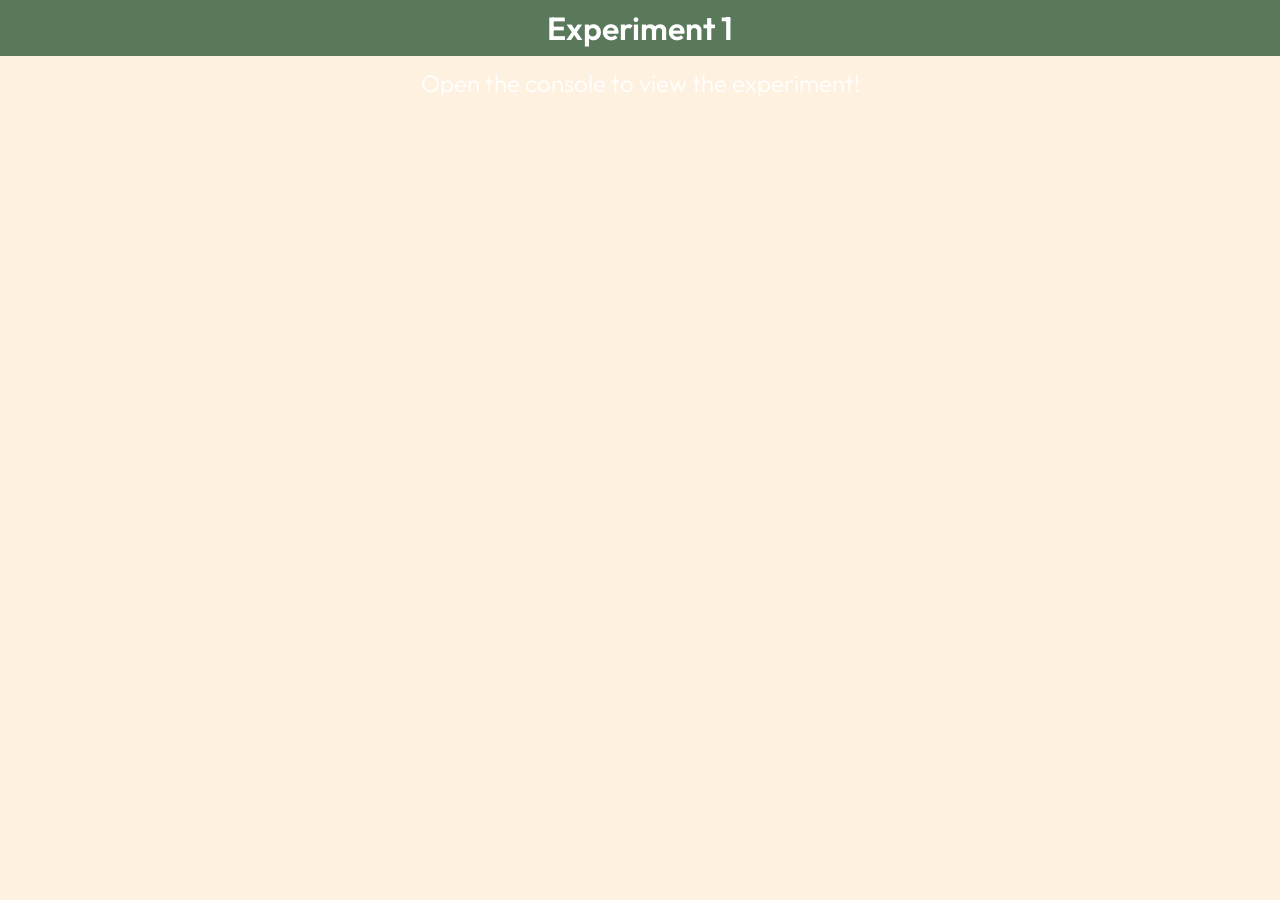
<file: exp/index.html>
<!DOCTYPE html>
<html lang="en">
<head>
    <meta charset="UTF-8">
    <meta name="viewport" content="width=device-width, initial-scale=1.0">
    <title>JavaScript Experiments</title>
    <link rel="preconnect" href="https://fonts.googleapis.com">
    <link rel="preconnect" href="https://fonts.gstatic.com" crossorigin>
    <link href="https://fonts.googleapis.com/css2?family=Outfit:wght@100..900&display=swap" rel="stylesheet">
    <link rel="stylesheet" href="styles.css">
</head>
<body>
    <h1>Experiment 1</h1>
    <h2>Open the console to view the experiment!</h2>

    <script>
        // loop right below, sequence is calculating when a number is divisible by 3, THEN it will print Fizz
        for (i=1; i<=100; i++){
            if (i%3 === 0){
                console.log("Fizz");
            // selection right here, the if else stuff
            } else if (i%5 === 0){ 
                console.log("Buzz")
            } else if (i%4 === 0){
                console.log('Fibuzz?')
            } else if (i%7 === 0){
                console.log('Buzz lightyear?')
            } else if (i%11 === 0){
                console.log('Woody? I forgot what im supposed to say here');
            } else {
                console.log(i);
            }
        }
    </script>

    <!-- my code makes it so that whenever a number is divisible by 3, the console will print "fizz", if divisible by 5, then it will say buzz, for numbers divisible by 4, it will say Fibuzz?, for numbers divisible by 7: buzz lightyear?, and numbers divisible by 11, 'woody? i forgot what im supposed to say here' -->
</body>
</html>
</file>
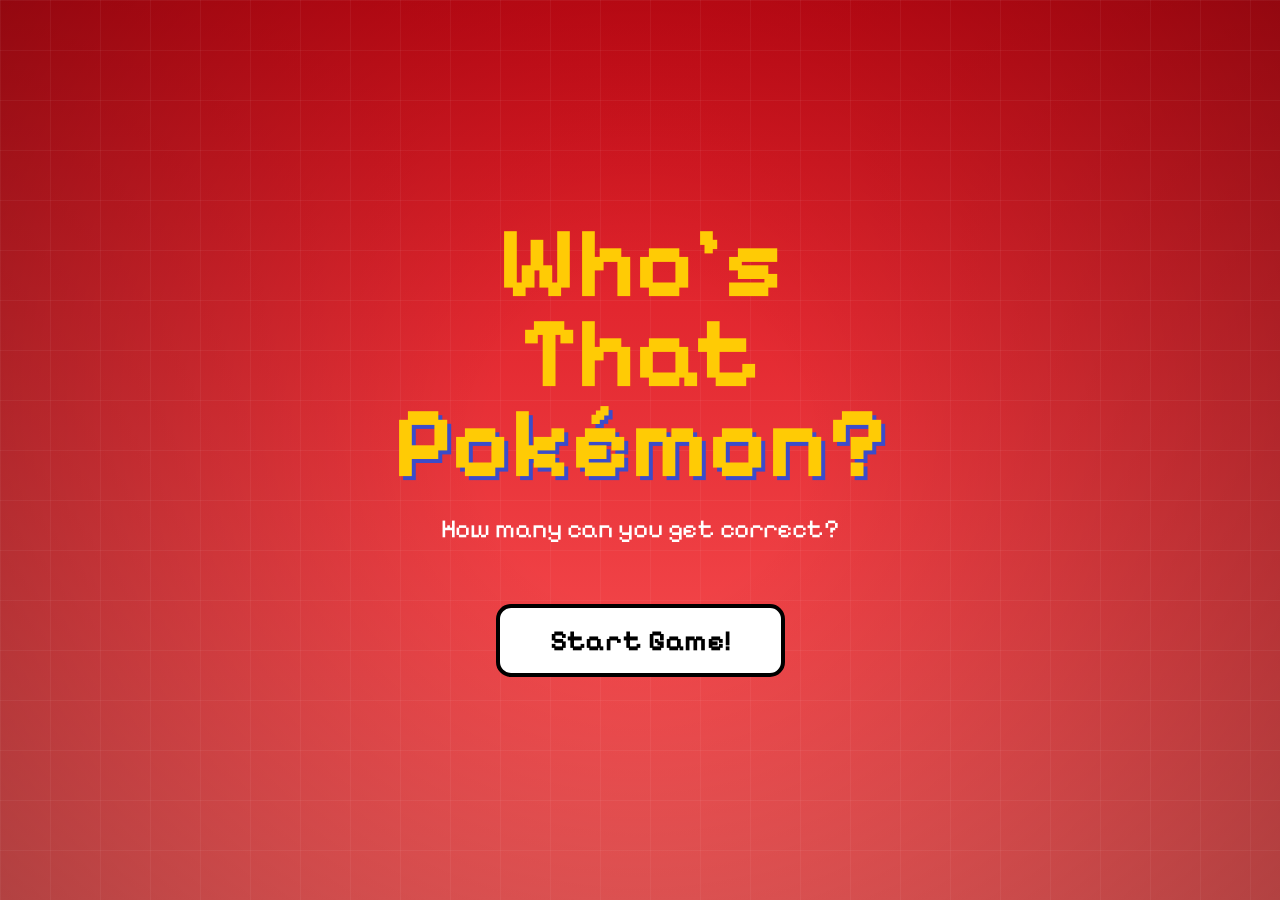
<file: game/v2-final-version/index.html>
<!DOCTYPE html>
<html lang="en">

<head>
    <meta charset="UTF-8">
    <meta name="viewport" content="width=device-width, initial-scale=1.0">
    <title>Who's That Pokemon</title>
    <link rel="preconnect" href="https://fonts.googleapis.com">
    <link rel="preconnect" href="https://fonts.gstatic.com" crossorigin>
    <link href="https://fonts.googleapis.com/css2?family=Pixelify+Sans:wght@400..700&display=swap" rel="stylesheet">
    <link rel="preconnect" href="https://fonts.googleapis.com">
    <link href="https://fonts.googleapis.com/css2?family=DotGothic16&display=swap" rel="stylesheet">
    <link rel="stylesheet" href="styles.css">
    <script src="script.js" defer></script>
</head>

<body>
    <div class="background-animation"></div>

    <main id="landing">
        <h1 class="staggered-title">
            <span class="word">Who's</span>
            <span class="word">That</span>
            <span class="word">Pokémon?</span>
        </h1>
        <p>How many can you get correct?</p>
        <button id="start-btn">Start Game!</button>
    </main>

    <section id="game" class="hidden">
        <header>
            <span id="round">1/10</span>
            <div id="progress-container">
                <div id="progress-bar"></div>
            </div>
            <span id="score">0 points</span>

            <div id="sound-controls">
                <button id="mute-btn">🔊</button>
                <input type="range" id="volume-slider" min="0" max="1" step="0.1" value="0.5">
            </div>

            <audio id="bg-music" src="audio/theme.mp3" loop></audio>
            <audio id="intro-voice" src="audio/whos_that_pokemon.mp3"></audio>
            <audio id="correct-sfx" src="audio/correct.mp3"></audio>
            <audio id="wrong-sfx" src="audio/wrong.mp3"></audio>
            <audio id="reveal-voice" src="audio/reveal_squirtle.mp3"></audio>
        </header>

        <section>
            <div>
                <h2>Who's that <br> <span>Pokemon</span> <br> ?</h2>
            </div>

            <figure>
                <img id="pokemon-image" src="images/pikachu_s.svg" alt="mysterious pokemon silhouette" width="400"
                    height="400">
                <span></span>
                <span></span>
                <span></span>
            </figure>
        </section>

        <footer>
            <button class="choice-btn">Pikachu</button>
            <button class="choice-btn">Charmander</button>
            <button class="choice-btn">Eevee</button>
            <button class="choice-btn">Snorlax</button>
        </footer>
    </section>

    <section id="results-screen" class="hidden">
        <h1>Game Over!</h1>
        <p>You scored <span id="final-score">0</span> out of 10</p>

        <div id="pokemon-roster-grid"></div>

        <button id="restart-btn">Play Again</button>
        <a href="sources.html">Sources</a>
    </section>

    <div id="feedback-overlay" class="hidden">
        <div class="feedback-content">
            <h2 id="feedback-text">That's Correct!</h2>
            <h3 id="it-was-text">It's Pikachu!</h3>
        </div>
    </div>


</body>

</html>
</file>
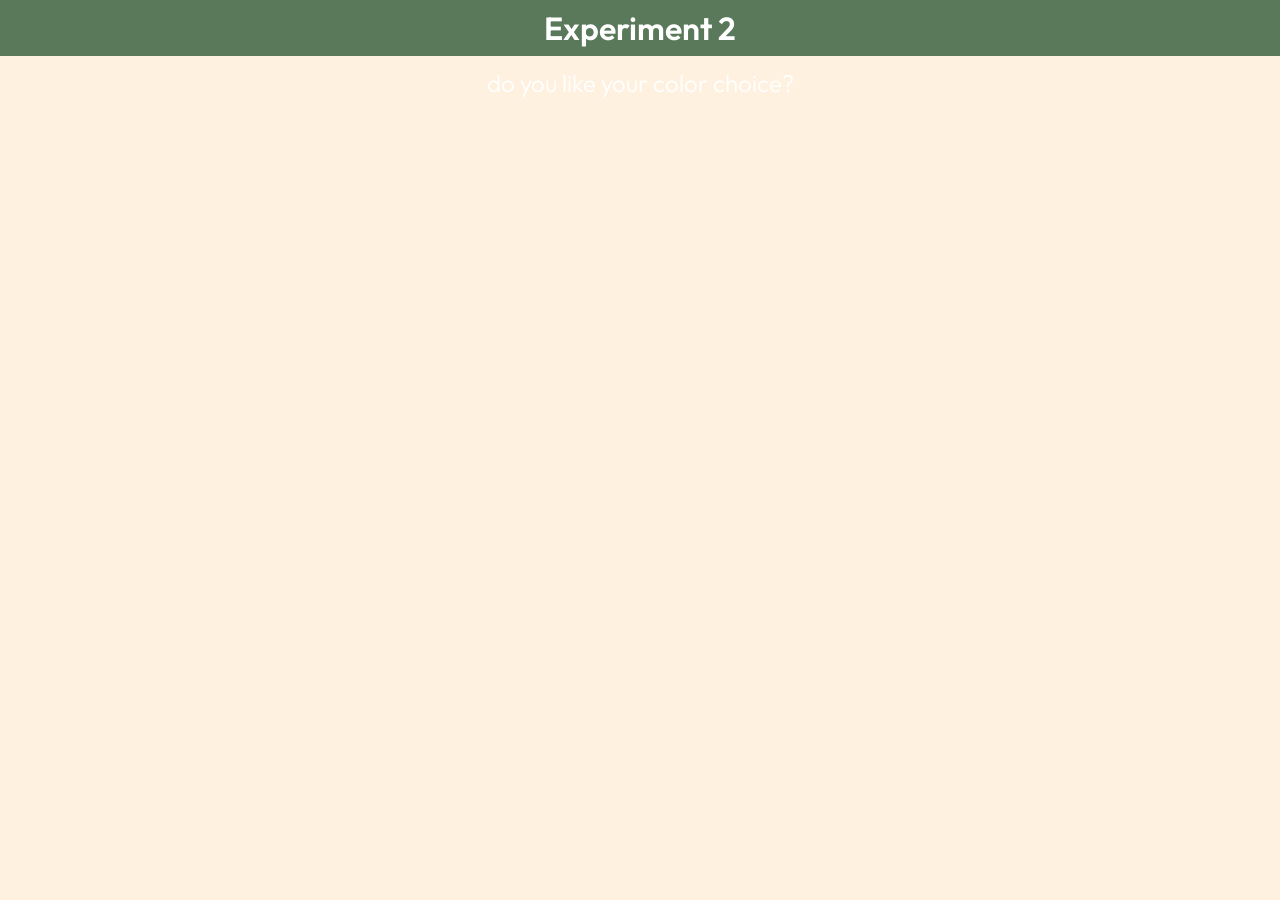
<file: exp/exp2.html>
<!DOCTYPE html>
<html lang="en">
<head>
    <meta charset="UTF-8">
    <meta name="viewport" content="width=device-width, initial-scale=1.0">
    <title>JavaScript Experiments</title>
    <link rel="preconnect" href="https://fonts.googleapis.com">
    <link rel="preconnect" href="https://fonts.gstatic.com" crossorigin>
    <link href="https://fonts.googleapis.com/css2?family=Outfit:wght@100..900&display=swap" rel="stylesheet">
    <link rel="stylesheet" href="styles.css">
</head>
<body>
    <h1>Experiment 2</h1>
    <h2>do you like your color choice?</h2>

    <script>

        // my experiment prompts a user to pick a color from red, green, or blue. it then changes the color of the background to the color they selected, and if not, there is an error message

        var colors = ["red", "blue", "green"];

        function checkColor(inputColor){
            for (let i=0; i<colors.length; i++){
                if (inputColor === colors[i]){
                    return colors[i];
                } 
            }
        }



        function changeColor(){
            var inputColor = prompt("howdy! pick a color: red, blue or green!", "");

            var validate = checkColor(inputColor);

            if (validate==="red"){
                document.body.style.backgroundColor = "red";
            } else if (validate==="blue"){
                document.body.style.backgroundColor = "blue";
            } else if (validate==="green"){
                document.body.style.backgroundColor = "green";
            } else {
                alert("that color isn't in my list, try another!");
            }
        }

        changeColor();










    </script>

    
</body>
</html>
</file>
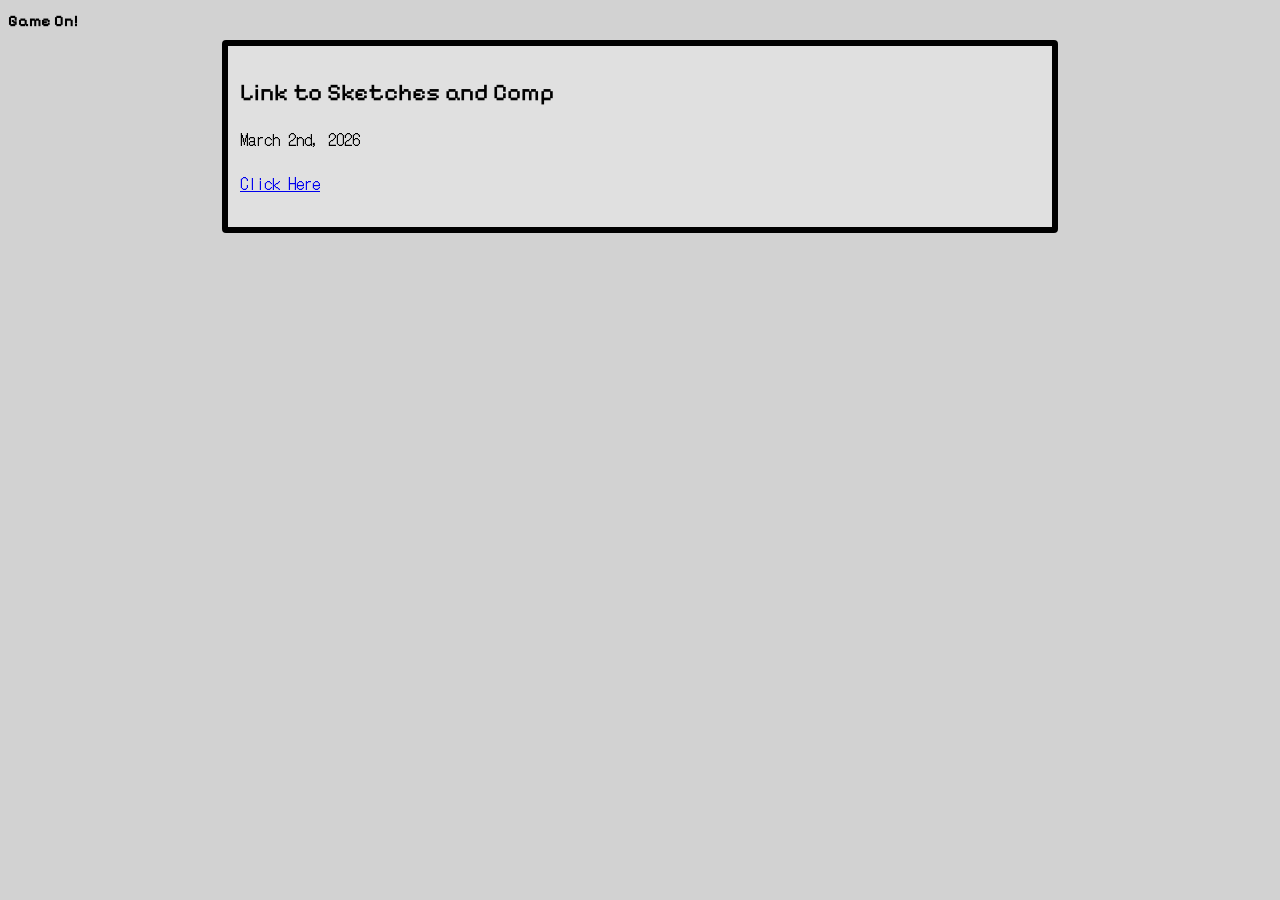
<file: game/designv1.html>
<!DOCTYPE html>
<html lang="en">
<head>
    <meta charset="UTF-8">
    <meta name="viewport" content="width=device-width, initial-scale=1.0">
    <title>Game On! Comp and Sketches</title>
    <link rel="preconnect" href="https://fonts.googleapis.com">
    <link rel="preconnect" href="https://fonts.gstatic.com" crossorigin>
    <link href="https://fonts.googleapis.com/css2?family=Pixelify+Sans:wght@400..700&display=swap" rel="stylesheet">
    <link rel="preconnect" href="https://fonts.googleapis.com">
    <link href="https://fonts.googleapis.com/css2?family=DotGothic16&display=swap" rel="stylesheet">
    <link rel="stylesheet" href="styles.css">
</head>
<body>
    <h1>Game On!</h1>

    <article>
        <div class="article-1">
            <h2>Link to Sketches and Comp</h2>
            <date>March 2nd, 2026</date>
            <p>
                <a href="images/gameOnV1.pdf">Click Here</a>
            </p>
        </div>

    </article>
    
</body>
</html>
</file>
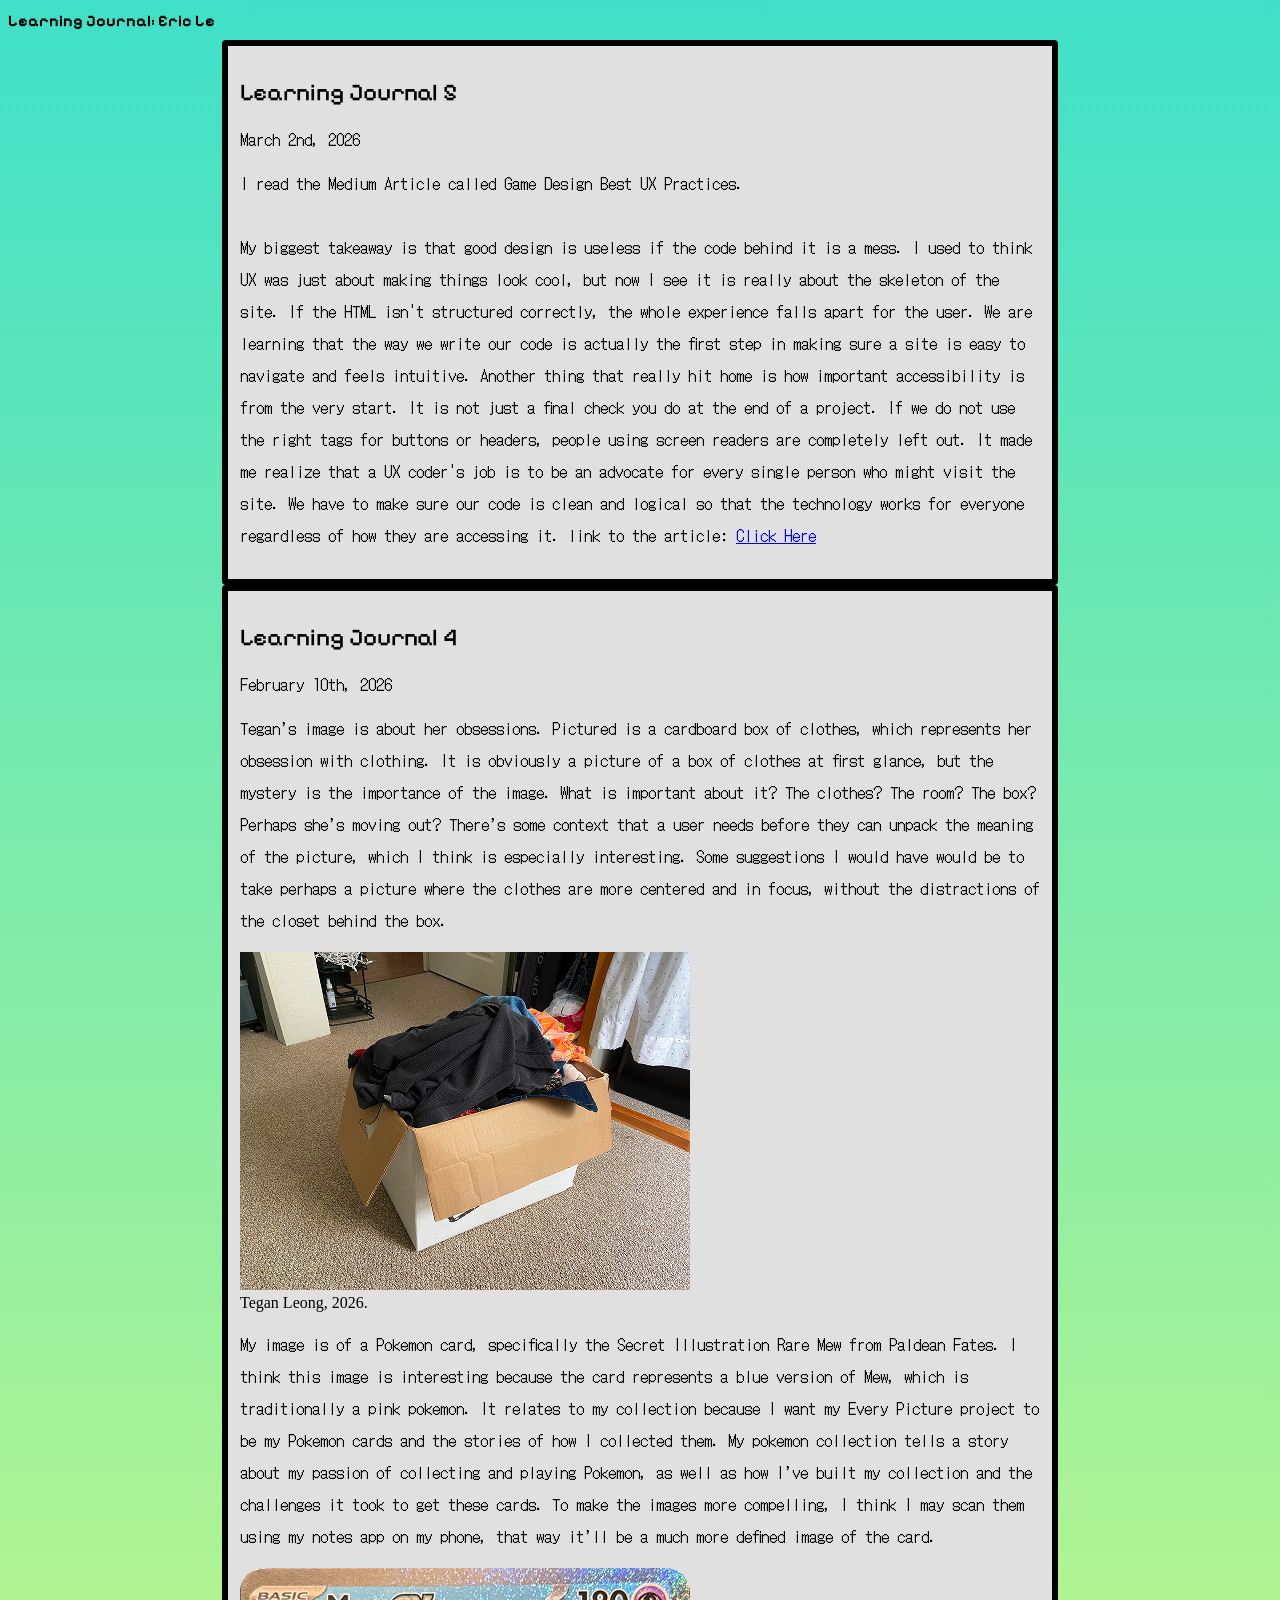
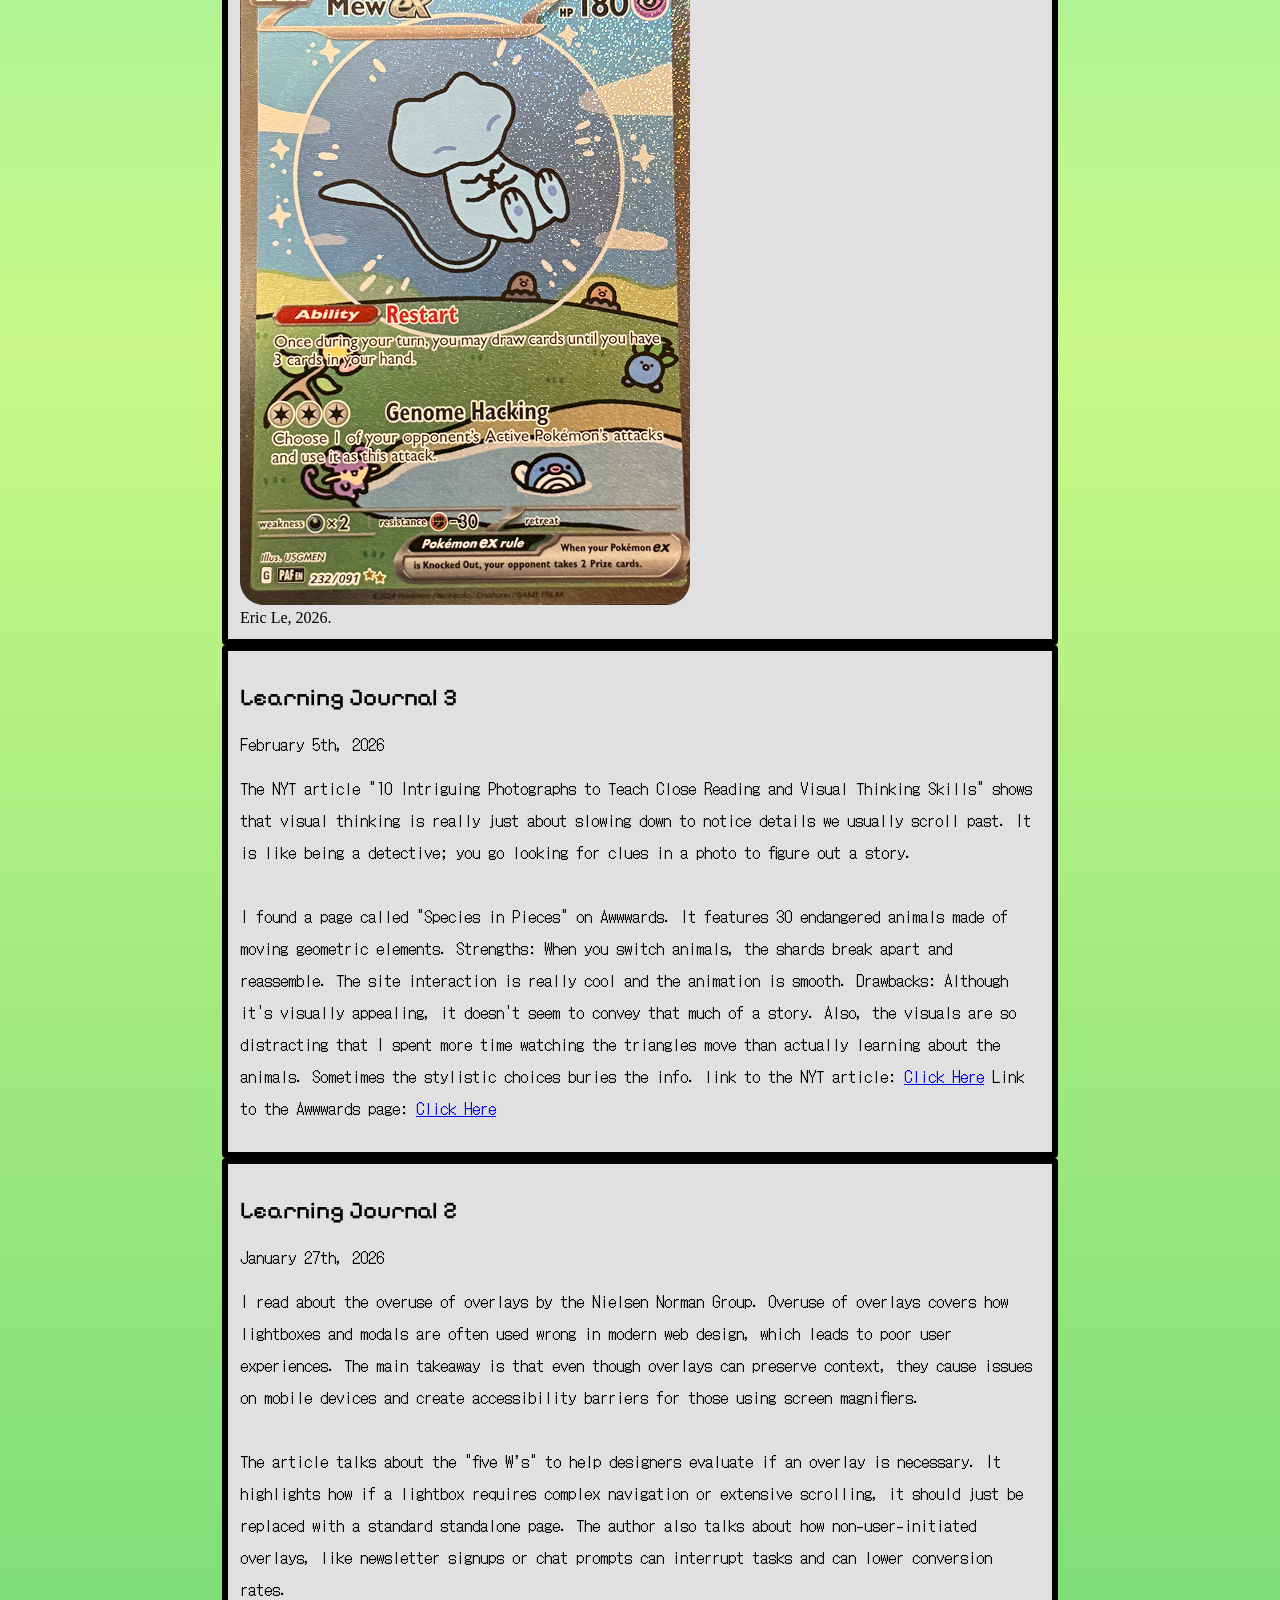
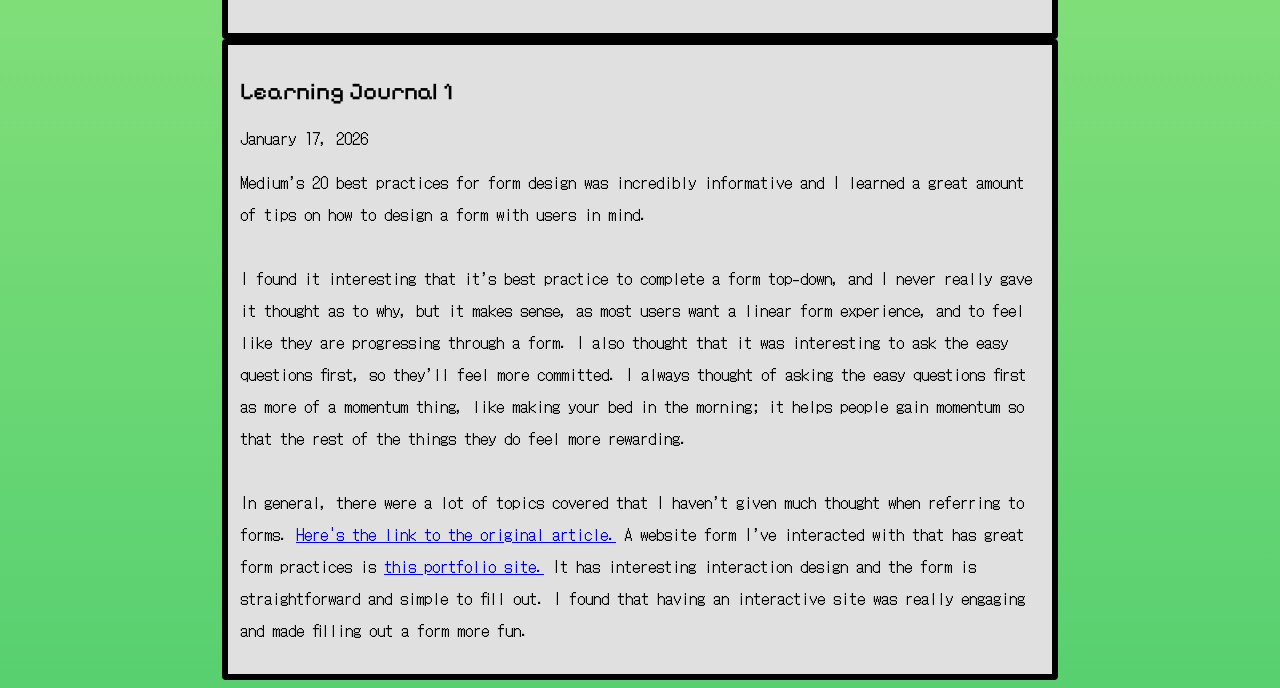
<file: journal/journal.html>
<!DOCTYPE html>
<html lang="en">
<head>
    <meta charset="UTF-8">
    <meta name="viewport" content="width=device-width, initial-scale=1.0">
    <title>Learning Journal</title>
    <link rel="preconnect" href="https://fonts.googleapis.com">
    <link rel="preconnect" href="https://fonts.gstatic.com" crossorigin>
    <link href="https://fonts.googleapis.com/css2?family=Pixelify+Sans:wght@400..700&display=swap" rel="stylesheet">
    <link rel="preconnect" href="https://fonts.googleapis.com">
    <link href="https://fonts.googleapis.com/css2?family=DotGothic16&display=swap" rel="stylesheet">
    <link rel="stylesheet" href="styles.css">
</head>
<body>
    <h1>Learning Journal: Eric Le</h1>

    <article>
        <div class="article-5">
            <h2>Learning Journal 5</h2>
            <date>March 2nd, 2026</date>
            <p>
                I read the Medium Article called Game Design Best UX Practices.          
                <br></br>
               My biggest takeaway is that good design is useless if the code behind it is a mess. I used to think UX was just about making things look cool, but now I see it is really about the skeleton of the site. If the HTML isn't structured correctly, the whole experience falls apart for the user. We are learning that the way we write our code is actually the first step in making sure a site is easy to navigate and feels intuitive.

                Another thing that really hit home is how important accessibility is from the very start. It is not just a final check you do at the end of a project. If we do not use the right tags for buttons or headers, people using screen readers are completely left out. It made me realize that a UX coder's job is to be an advocate for every single person who might visit the site. We have to make sure our code is clean and logical so that the technology works for everyone regardless of how they are accessing it.

                link to the article:
                <a href="https://uxplanet.org/game-design-ux-best-practices-guide-4a3078c32099">Click Here</a>
            </p>
        </div>


        <div class="article-4">
            <h2>Learning Journal 4</h2>
            <date>February 10th, 2026</date>
            <p>
                Tegan’s image is about her obsessions. Pictured is a cardboard box of clothes, which represents her obsession with clothing. It is obviously a picture of a box of clothes at first glance, but the mystery is the importance of the image. What is important about it? The clothes? The room? The box? Perhaps she’s moving out? There’s some context that a user needs before they can unpack the meaning of the picture, which I think is especially interesting. Some suggestions I would have would be to take perhaps a picture where the clothes are more centered and in focus, without the distractions of the closet behind the box.
            </p>

            <img src="images/teganpic.png" alt="image of tegan's clothing" width="450" height="338">
            <figcaption>Tegan Leong, 2026.</figcaption>

            <p>
                My image is of a Pokemon card, specifically the Secret Illustration Rare Mew from Paldean Fates. I think this image is interesting because the card represents a blue version of Mew, which is traditionally a pink pokemon. It relates to my collection because I want my Every Picture project to be my Pokemon cards and the stories of how I collected them. My pokemon collection tells a story about my passion of collecting and playing Pokemon, as well as how I’ve built my collection and the challenges it took to get these cards. To make the images more compelling, I think I may scan them using my notes app on my phone, that way it’ll be a much more defined image of the card. 
            </p>

            <img src="images/bubblemew.png" alt="mew pokemon card" width="450" height="637">
            <figcaption>Eric Le, 2026.</figcaption>
        </div>

         <div class="article-3">
            <h2>Learning Journal 3</h2>
            <date>February 5th, 2026</date>
            <p>
                The NYT article "10 Intriguing Photographs to Teach Close Reading and Visual Thinking Skills" shows that visual thinking is really just about slowing down to notice details we usually scroll past. It is like being a detective; you go looking for clues in a photo to figure out a story.            
                <br></br>
                I found a page called "Species in Pieces" on Awwwards. It features 30 endangered animals made of moving geometric elements.

                Strengths: When you switch animals, the shards break apart and reassemble. The site interaction is really cool and the animation is smooth. 

                Drawbacks: Although it's visually appealing, it doesn't seem to convey that much of a story. Also, the visuals are so distracting that I spent more time watching the triangles move than actually learning about the animals. Sometimes the stylistic choices buries the info. 

                link to the NYT article:
                <a href="https://archive.nytimes.com/learning.blogs.nytimes.com/2015/02/27/10-intriguing-photographs-to-teach-close-reading-and-visual-thinking-skills/">Click Here</a>

                Link to the Awwwards page: 
                <a href="https://www.awwwards.com/sites/100-lost-species">Click Here</a>
            </p>
        </div>


        <div class="article-2">
            <h2>Learning Journal 2</h2>
            <date>January 27th, 2026</date>
            <p>
                I read about the overuse of overlays by the Nielsen Norman Group. Overuse of overlays covers how lightboxes and modals are often used wrong in modern web design, which leads to poor user experiences. The main takeaway is that even though overlays can preserve context, they cause issues on mobile devices and create accessibility barriers for those using screen magnifiers.
            <br></br>
                The article talks about the "five W’s" to help designers evaluate if an overlay is necessary. It highlights how if a lightbox requires complex navigation or extensive scrolling, it should just be replaced with a standard standalone page. The author also talks about how non-user-initiated overlays, like newsletter signups or chat prompts can interrupt tasks and can lower conversion rates. 
            </p>
        </div>

        <div class="article-1">
            <h2>Learning Journal 1</h2>
            <date>January 17, 2026</date>
            <p>
                Medium’s 20 best practices for form design was incredibly informative and I learned a great amount of tips on how to design a form with users in mind. </br>
            </br>
                I found it interesting that it’s best practice to complete a form top-down, and I never really gave it thought as to why, but it makes sense, as most users want a linear form experience, and to feel like they are progressing through a form. I also thought that it was interesting to ask the easy questions first, so they’ll feel more committed. I always thought of asking the easy questions first as more of a momentum thing, like making your bed in the morning; it helps people gain momentum so that the rest of the things they do feel more rewarding. </br>
            </br>
                In general, there were a lot of topics covered that I haven’t given much thought when referring to forms.

                <a href="https://uxdesign.cc/best-practices-for-form-design-ff5de6ca8e5f">Here's the link to the original article.</a>

                A website form I’ve interacted with that has great form practices is <a href="https://sitebychinmay.com/">this portfolio site.</a>
                It has interesting interaction design and the form is straightforward and simple to fill out. I found that having an interactive site was really engaging and made filling out a form more fun.

            </p>
        </div>
    </article>
    
</body>
</html>
</file>
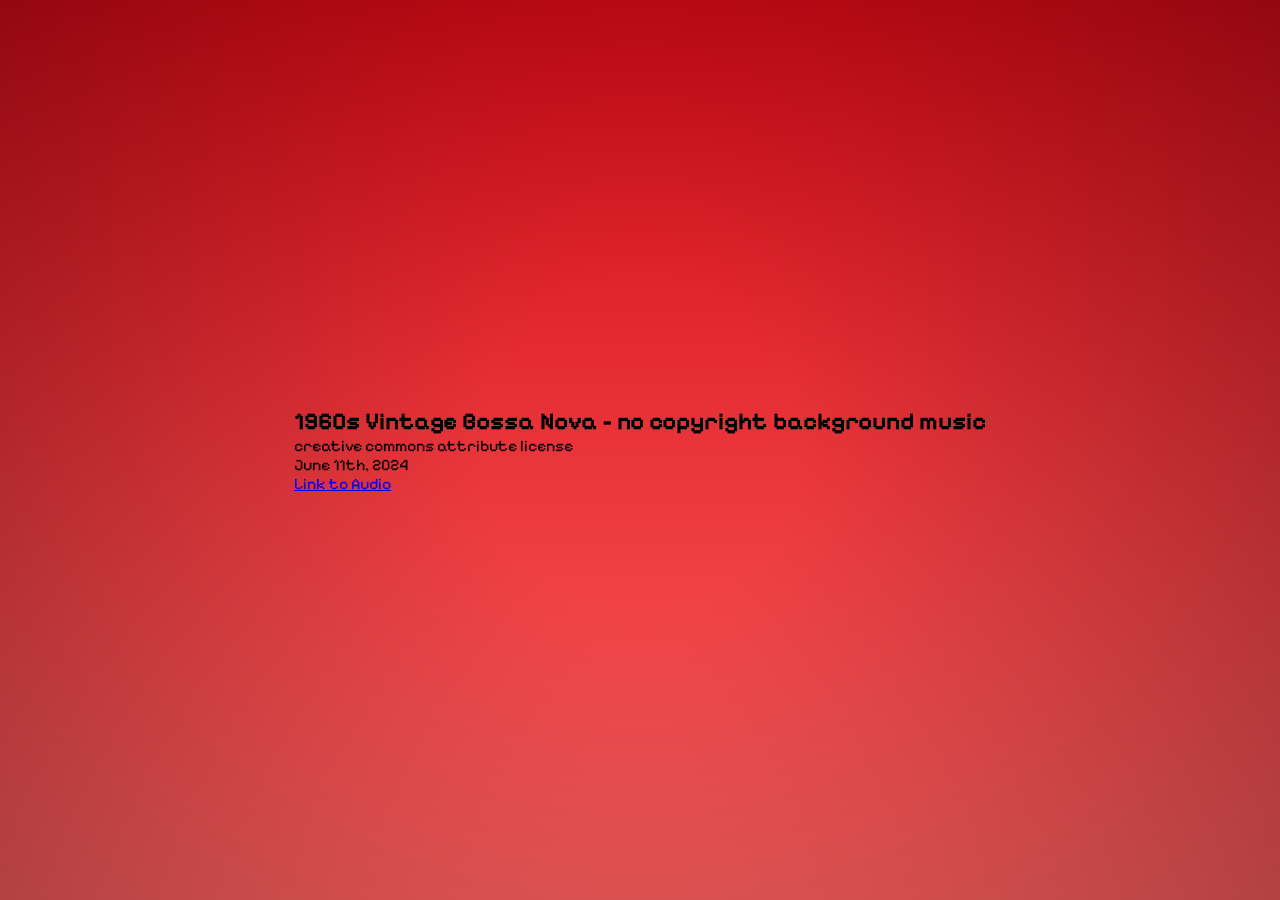
<file: game/v2-final-version/sources.html>
<!DOCTYPE html>
<html lang="en">
<head>
    <meta charset="UTF-8">
    <meta name="viewport" content="width=device-width, initial-scale=1.0">
    <title>Game On! Comp and Sketches</title>
    <link rel="preconnect" href="https://fonts.googleapis.com">
    <link rel="preconnect" href="https://fonts.gstatic.com" crossorigin>
    <link href="https://fonts.googleapis.com/css2?family=Pixelify+Sans:wght@400..700&display=swap" rel="stylesheet">
    <link rel="preconnect" href="https://fonts.googleapis.com">
    <link href="https://fonts.googleapis.com/css2?family=DotGothic16&display=swap" rel="stylesheet">
    <link rel="stylesheet" href="styles.css">
</head>
<body>
    <h1></h1>

    <article>
        <div class="article-1">
            <h2>1960s Vintage Bossa Nova - no copyright background music</h2>
            <p>creative commons attribute license</p>
            <date>June 11th, 2024</date>
            <p>
                <a href="https://www.youtube.com/watch?v=kSv4h72MPIQ">Link to Audio</a>
            </p>
        </div>

    </article>
    
</body>
</html>
</file>
<file: exp/styles.css>
h1 {
  font-family: "Outfit", sans-serif;
  font-optical-sizing: auto;
  font-weight: 600;
  font-style: normal;
  margin: auto;
  color: rgb(255, 255, 255);
  border: 2px solid rgb(255, 255, 255, 0);
  background-color: rgb(90, 120, 90);
  padding-top: 6px;
  padding-bottom: 6px;
  text-align: center;
}

h2{
  font-family: "Outfit", sans-serif;
  font-optical-sizing: auto;
  font-weight: 300;
  font-style: normal;
  margin: auto;
  color: rgb(255, 255, 255);
  text-align: center;
  padding: 12px;
}

body{
    background-color: rgb(255, 241, 224);
    margin: auto;
}
</file>
<file: game/v2-final-version/styles.css>
* {
    margin: 0;
    padding: 0;
    box-sizing: border-box;
}

body {
    background:
        radial-gradient(circle, transparent 20%, rgba(0, 0, 0, 0.3) 100%),
        linear-gradient(to bottom, #d30a16 0%, #ff5e5e 100%);
    height: 100vh;
    width: 100%;
    display: flex;
    justify-content: center;
    align-items: center;
    font-family: 'Pixelify Sans', sans-serif;
    overflow: hidden;
}

#landing {
    width: 1200px;
    height: 750px;
    display: flex;
    flex-direction: column;
    justify-content: center;
    align-items: center;
    text-align: center;
    position: relative;
    margin: 0 auto;
    gap: 20px;
}

#game {
    width: 1200px;
    height: 750px;
    display: flex;
    flex-direction: column;
    justify-content: space-between;
    align-items: center;
    text-align: center;
    position: relative;
    margin: 0 auto;
    padding: 40px 0;
}

#landing h1 {
    font-family: 'Pixelify Sans', sans-serif;
    font-size: 100px;
    line-height: 0.8;
    color: #ffffff;
    margin-bottom: 10px;
}

#landing h1 span {
    color: #ffcb05;
    display: block;
}

#landing p {
    color: white;
    font-size: 26px;
    margin-bottom: 40px;
}

#landing button {
    background: white;
    border: 4px solid black;
    border-radius: 15px;
    padding: 15px 50px;
    font-family: 'Pixelify Sans';
    font-size: 29px;
    font-weight: 700;
    cursor: pointer;
    width: fit-content;
    transition: transform 0.1s;
    opacity: 0;
    animation: fadeIn 0.5s ease-out forwards 1.2s;
}

#landing button:hover {
    transform: scale(1.05);
    background-color: #d30a16;
    color: #fdfdfd;
}

.hidden {
    display: none !important;
}

header {
    display: flex;
    justify-content: space-between;
    align-items: center;
    width: 100%;
    padding: 0 40px;
    color: white;
    font-size: 35px;
}

section {
    display: flex;
    flex-direction: row;
    align-items: center;
    justify-content: center;
    gap: 40px;
    flex-grow: 1;
    padding-top: 40px;
}

figure {
    position: relative;
    width: 400px;
    height: 400px;
    display: flex;
    justify-content: center;
    align-items: center;
    background-image: url('images/bluespiky.svg');
    background-size: contain;
    background-repeat: no-repeat;
    background-position: center;
}

footer {
    display: flex;
    justify-content: center;
    gap: 20px;
    padding-bottom: 20px;
    text-align: center;
}

section h2 span {
    color: #ffcb05;
    display: block;
    text-shadow: 4px 4px 0px #3b4cca;
}

section h2 {
    color: #ffcb05;
    font-size: 80px;
    line-height: 1.1;
    text-transform: uppercase;
    text-align: left;
}

figure img {
    width: 365px;
    height: auto;
    image-rendering: pixelated;
    /* idk if the pixelated helps since it's already pixelated but ima just do it anyways */
    z-index: 5;
    animation: bobble 2.5s ease-in-out infinite;
}

@keyframes bobble {
    0% {
        transform: translateY(0px) scale(1);
    }

    50% {
        transform: translateY(-15px) scale(1.08);
    }

    100% {
        transform: translateY(0px) scale(1);
    }
}

footer button {
    background: white;
    border: 4px solid black;
    border-radius: 12px;
    padding: 12px 35px;
    font-family: 'Pixelify Sans', sans-serif;
    font-size: 24px;
    font-weight: 700;
    cursor: pointer;
    transition: transform 0.1s;
}

footer button:hover {
    background: red;
    transform: scale(1.1);
    color: #fdfdfd;
}

#progress-container {
    width: 250px;
    height: 25px;
    background-color: rgba(255, 255, 255, 0.3);
    border: 3px solid black;
    border-radius: 20px;
    align-self: center;
    overflow: hidden;
}

#progress-bar {
    width: 0%;
    height: 100%;
    background-color: #ffcb05;
    transition: width 0.3s ease;
}

#results-screen {
    width: 1200px;
    height: 750px;
    display: flex;
    flex-direction: column;
    justify-content: center;
    align-items: center;
    text-align: center;
}

#results-screen h1 {
    font-size: 80px;
    color: white;
    margin-bottom: 0px;
}

#results-screen p {
    font-size: 40px;
    color: white;
    margin-bottom: 0px;
}

button.correct {
    background-color: #4CAF50 !important;
    color: white !important;
}

button.incorrect {
    background-color: #d30a16 !important;
    color: white !important;
}

#sound-controls {
    display: flex;
    align-items: center;
    gap: 10px;
    background: rgba(0, 0, 0, 0.2);
    padding: 5px 15px;
    border-radius: 20px;
}

#mute-btn {
    background: none;
    border: none;
    font-size: 24px;
    cursor: pointer;
}

#volume-slider {
    width: 80px;
    cursor: pointer;
    accent-color: #ffcb05;
}

.disabled {
    pointer-events: none;
}

#feedback-overlay {
    position: fixed;
    top: 0;
    left: 0;
    width: 100%;
    height: 100%;
    display: flex;
    justify-content: center;
    align-items: center;
    background-color: rgba(0, 0, 0, 0.8);
    z-index: 100;
}

.feedback-content {
    text-align: center;
    animation: popIn 0.4s cubic-bezier(0.175, 0.885, 0.32, 1.275);
}

#feedback-text {
    font-size: 80px;
    text-shadow: 4px 4px 0px #000;
    margin-bottom: 10px;
}

.text-correct {
    color: #4CAF50;
}

.text-wrong {
    color: #d30a16;
}

#it-was-text {
    font-size: 50px;
    color: #ffcb05;
    text-shadow: 3px 3px 0px #000;
    opacity: 0;
    animation: fadeIn 0.5s forwards 0.3s;
}

@keyframes popIn {
    0% {
        transform: scale(0);
        opacity: 0;
    }

    100% {
        transform: scale(1);
        opacity: 1;
    }
}

@keyframes fadeIn {
    to {
        opacity: 1;
    }
}

.background-animation {
    position: fixed;
    top: 0;
    left: 0;
    width: 100%;
    height: 100%;
    background-image:
        linear-gradient(rgba(255, 255, 255, 0.05) 1px, transparent 1px),
        linear-gradient(90deg, rgba(255, 255, 255, 0.05) 1px, transparent 1px);
    background-size: 50px 50px;
    z-index: -1;
    animation: moveGrid 10s linear infinite;
}

@keyframes moveGrid {
    from {
        background-position: 0 0;
    }

    to {
        background-position: 50px 50px;
    }
}

@keyframes slideBackground {
    from {
        transform: translate(0, 0);
    }

    to {
        transform: translate(-500px, -500px);
    }
}

@keyframes pulseRed {
    0% {
        filter: brightness(1);
    }

    50% {
        filter: brightness(1.1);
    }

    100% {
        filter: brightness(1);
    }
}

#game {
    animation: pulseRed 8s ease-in-out infinite;
}

.staggered-title {
    display: flex;
    flex-direction: column;
    align-items: center;
    gap: 10px;
}

.staggered-title .word {
    display: inline-block;
    opacity: 0;
    transform: scale(0);
    animation: popIn 0.5s cubic-bezier(0.175, 0.885, 0.32, 1.275) forwards;
}

/* had to look this up so i could get the staggering words but this was cool to do */
.word:nth-child(1) {
    animation-delay: 0.2s;
}

.word:nth-child(2) {
    animation-delay: 0.5s;
}

.word:nth-child(3) {
    animation-delay: 0.8s;
    color: #ffcb05;
    text-shadow: 4px 4px 0px #3b4cca;
}

@keyframes popIn {
    0% {
        transform: scale(0);
        opacity: 0;
    }

    100% {
        transform: scale(1);
        opacity: 1;
    }
}

#pokemon-roster-grid {
    display: grid;
    grid-template-columns: repeat(5, 1fr);
    grid-template-rows: repeat(2, 1fr);
    gap: 15px;
    margin-bottom: 40px;
    padding: 20px;
    background: rgba(255, 255, 255, 0.1);
    border-radius: 20px;
}

.roster-item {
    width: 80px;
    height: 80px;
    object-fit: contain;
    filter: drop-shadow(2px 2px 0px rgba(0, 0, 0, 0.2));
    animation: popIn 0.5s cubic-bezier(0.175, 0.885, 0.32, 1.275) forwards;
}

#restart-btn {
    background: #ffcb05;
    color: #3b4cca;
    border: 4px solid #3b4cca;
    border-radius: 15px;
    padding: 15px 30px;
    font-size: 28px;
    cursor: pointer;
    transition: all 0.2s ease;
    box-shadow: 0px 6px 0px #2a3796;
    font-family: Pixelify Sans;
}

#restart-btn:hover {
    transform: translateY(-3px);
    box-shadow: 0px 9px 0px #2a3796;
    background: #ffd541;
}

#restart-btn:active {
    transform: translateY(3px);
    box-shadow: 0px 2px 0px #2a3796;
}

a {
    padding-top: 4px;
}
</file>
<file: game/styles.css>
body{
    background-color: rgb(210, 210, 210);
}
h1 {
  font-family: "Pixelify Sans", sans-serif;
  font-optical-sizing: auto;
  font-weight: 700;
  font-size: 1em;
}


h2{
    font-family: "Pixelify Sans", sans-serif;
    font-optical-sizing: auto;
    font-weight: 500;
}

date{
    font-family: "DotGothic16", sans-serif;
    font-optical-sizing: auto;
    font-weight: 300;   
}

.article-1{
    margin: auto;
    max-width: 800px;
    background-color: rgb(224, 224, 224);
    border: 6px solid black;
    border-radius: 4px;
    padding: 12px;
}

.article-2{
    margin: auto;
    max-width: 800px;
    background-color: rgb(224, 224, 224);
    border: 6px solid black;
    border-radius: 4px;
    padding: 12px;
}

.article-3{
    margin: auto;
    max-width: 800px;
    background-color: rgb(224, 224, 224);
    border: 6px solid black;
    border-radius: 4px;
    padding: 12px;
}

.article-4{
    margin: auto;
    max-width: 800px;
    background-color: rgb(224, 224, 224);
    border: 6px solid black;
    border-radius: 4px;
    padding: 12px;
}

.article-5{
    margin: auto;
    max-width: 800px;
    background-color: rgb(224, 224, 224);
    border: 6px solid black;
    border-radius: 4px;
    padding: 12px;
}

p{
    font-family: "DotGothic16", sans-serif;
    font-weight: 400;
    font-size: 1em;
    line-height: 2em;
    max-width: 800px;

}
</file>
<file: journal/styles.css>
body{
    background-image: linear-gradient(to bottom, #40E0C8, #C9F888, #58D070 );
}
h1 {
  font-family: "Pixelify Sans", sans-serif;
  font-optical-sizing: auto;
  font-weight: 700;
  font-size: 1em;
}


h2{
    font-family: "Pixelify Sans", sans-serif;
    font-optical-sizing: auto;
    font-weight: 500;
}

date{
    font-family: "DotGothic16", sans-serif;
    font-optical-sizing: auto;
    font-weight: 300;   
}

.article-1{
    margin: auto;
    max-width: 800px;
    background-color: rgb(224, 224, 224);
    border: 6px solid black;
    border-radius: 4px;
    padding: 12px;
}

.article-2{
    margin: auto;
    max-width: 800px;
    background-color: rgb(224, 224, 224);
    border: 6px solid black;
    border-radius: 4px;
    padding: 12px;
}

.article-3{
    margin: auto;
    max-width: 800px;
    background-color: rgb(224, 224, 224);
    border: 6px solid black;
    border-radius: 4px;
    padding: 12px;
}

.article-4{
    margin: auto;
    max-width: 800px;
    background-color: rgb(224, 224, 224);
    border: 6px solid black;
    border-radius: 4px;
    padding: 12px;
}

.article-5{
    margin: auto;
    max-width: 800px;
    background-color: rgb(224, 224, 224);
    border: 6px solid black;
    border-radius: 4px;
    padding: 12px;
}

p{
    font-family: "DotGothic16", sans-serif;
    font-weight: 400;
    font-size: 1em;
    line-height: 2em;
    max-width: 800px;

}
</file>
